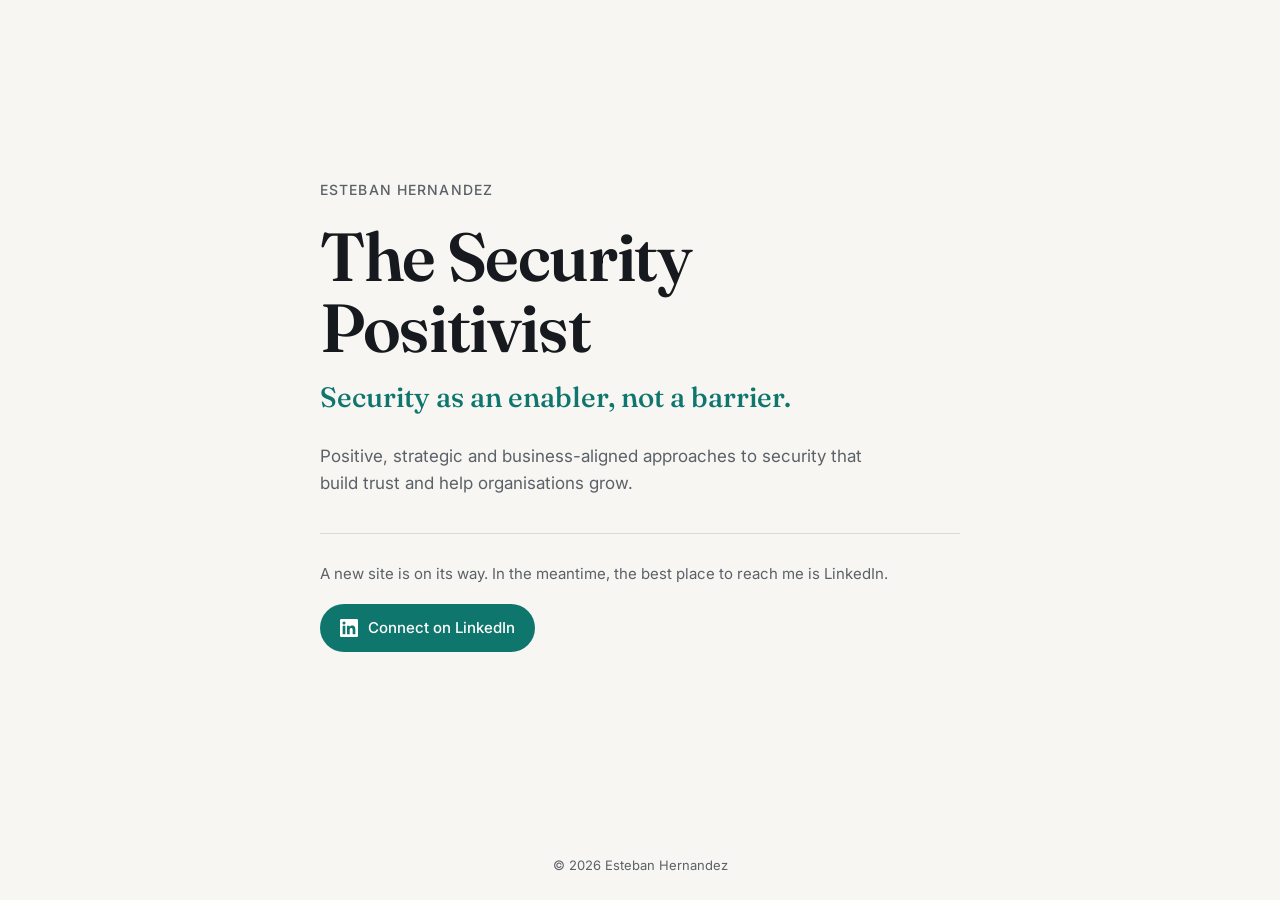
<file: site/index.html>
<!doctype html>
<html lang="en-GB">
<head>
  <meta charset="utf-8">
  <meta name="viewport" content="width=device-width, initial-scale=1">
  <title>The Security Positivist | Esteban Hernandez</title>
  <meta name="description" content="Esteban Hernandez, The Security Positivist. Security as an enabler, not a barrier.">
  <meta name="author" content="Esteban Hernandez">
  <link rel="canonical" href="https://estebanhernandez.me/">
  <meta property="og:title" content="The Security Positivist | Esteban Hernandez">
  <meta property="og:description" content="Security as an enabler, not a barrier.">
  <meta property="og:type" content="website">
  <meta property="og:url" content="https://estebanhernandez.me/">
  <meta name="twitter:card" content="summary">
  <meta name="color-scheme" content="light dark">
  <link rel="icon" href="data:image/svg+xml,%3Csvg xmlns='http://www.w3.org/2000/svg' viewBox='0 0 32 32'%3E%3Crect width='32' height='32' rx='7' fill='%230f766e'/%3E%3Cpath d='M10 16.5l4 4 8-9' fill='none' stroke='white' stroke-width='3' stroke-linecap='round' stroke-linejoin='round'/%3E%3C/svg%3E">
  <link rel="preconnect" href="https://fonts.googleapis.com">
  <link rel="preconnect" href="https://fonts.gstatic.com" crossorigin>
  <link href="https://fonts.googleapis.com/css2?family=Fraunces:opsz,wght@9..144,500;9..144,600&family=Inter:wght@400;500&display=swap" rel="stylesheet">
  <style>
    :root {
      --bg: #f7f6f2;
      --fg: #16191d;
      --muted: #5b6168;
      --accent: #0f766e;
      --accent-fg: #ffffff;
      --rule: #dedbd2;
    }
    @media (prefers-color-scheme: dark) {
      :root {
        --bg: #101315;
        --fg: #ecebe6;
        --muted: #9aa1a8;
        --accent: #5eead4;
        --accent-fg: #0b1412;
        --rule: #262b2f;
      }
    }
    * { box-sizing: border-box; margin: 0; }
    html, body { height: 100%; }
    body {
      background: var(--bg);
      color: var(--fg);
      font: 400 17px/1.6 Inter, system-ui, -apple-system, "Segoe UI", sans-serif;
      -webkit-font-smoothing: antialiased;
      display: flex;
      flex-direction: column;
    }
    main {
      flex: 1;
      display: flex;
      align-items: center;
      padding: 48px 24px;
    }
    .wrap { width: 100%; max-width: 640px; margin: 0 auto; }
    .name {
      font-size: 14px;
      font-weight: 500;
      letter-spacing: 0.08em;
      text-transform: uppercase;
      color: var(--muted);
      margin-bottom: 20px;
    }
    h1 {
      font-family: Fraunces, Georgia, serif;
      font-weight: 600;
      font-size: clamp(40px, 8vw, 68px);
      line-height: 1.04;
      letter-spacing: -0.02em;
    }
    .tagline {
      font-family: Fraunces, Georgia, serif;
      font-weight: 500;
      font-size: clamp(22px, 3.6vw, 28px);
      line-height: 1.3;
      color: var(--accent);
      margin-top: 16px;
    }
    .lede {
      color: var(--muted);
      margin-top: 28px;
      max-width: 34em;
    }
    .rule { border: 0; border-top: 1px solid var(--rule); margin: 36px 0 28px; }
    .note { font-size: 15px; color: var(--muted); }
    .cta {
      display: inline-flex;
      align-items: center;
      gap: 10px;
      margin-top: 18px;
      padding: 12px 20px;
      border-radius: 999px;
      background: var(--accent);
      color: var(--accent-fg);
      font-weight: 500;
      font-size: 15px;
      text-decoration: none;
      transition: transform 0.15s ease, opacity 0.15s ease;
    }
    .cta:hover { opacity: 0.9; transform: translateY(-1px); }
    .cta:focus-visible { outline: 2px solid var(--fg); outline-offset: 3px; }
    .cta svg { width: 18px; height: 18px; fill: currentColor; }
    footer {
      padding: 24px;
      text-align: center;
      font-size: 13px;
      color: var(--muted);
    }
  </style>
</head>
<body>
  <main>
    <div class="wrap">
      <p class="name">Esteban Hernandez</p>
      <h1>The Security Positivist</h1>
      <p class="tagline">Security as an enabler, not a barrier.</p>
      <p class="lede">Positive, strategic and business-aligned approaches to security that build trust and help organisations grow.</p>
      <hr class="rule">
      <p class="note">A new site is on its way. In the meantime, the best place to reach me is LinkedIn.</p>
      <a class="cta" href="https://www.linkedin.com/in/estebanhernandez/" rel="me noopener">
        <svg viewBox="0 0 24 24" aria-hidden="true"><path d="M20.45 20.45h-3.56v-5.57c0-1.33-.02-3.04-1.85-3.04-1.86 0-2.14 1.45-2.14 2.95v5.66H9.35V9h3.41v1.56h.05c.48-.9 1.64-1.85 3.37-1.85 3.6 0 4.27 2.37 4.27 5.46v6.28zM5.34 7.43a2.06 2.06 0 1 1 0-4.13 2.06 2.06 0 0 1 0 4.13zM7.12 20.45H3.56V9h3.56v11.45zM22.22 0H1.77C.79 0 0 .77 0 1.73v20.54C0 23.23.79 24 1.77 24h20.45c.98 0 1.78-.77 1.78-1.73V1.73C24 .77 23.2 0 22.22 0z"/></svg>
        Connect on LinkedIn
      </a>
    </div>
  </main>
  <footer>&copy; 2026 Esteban Hernandez</footer>
</body>
</html>
</file>
